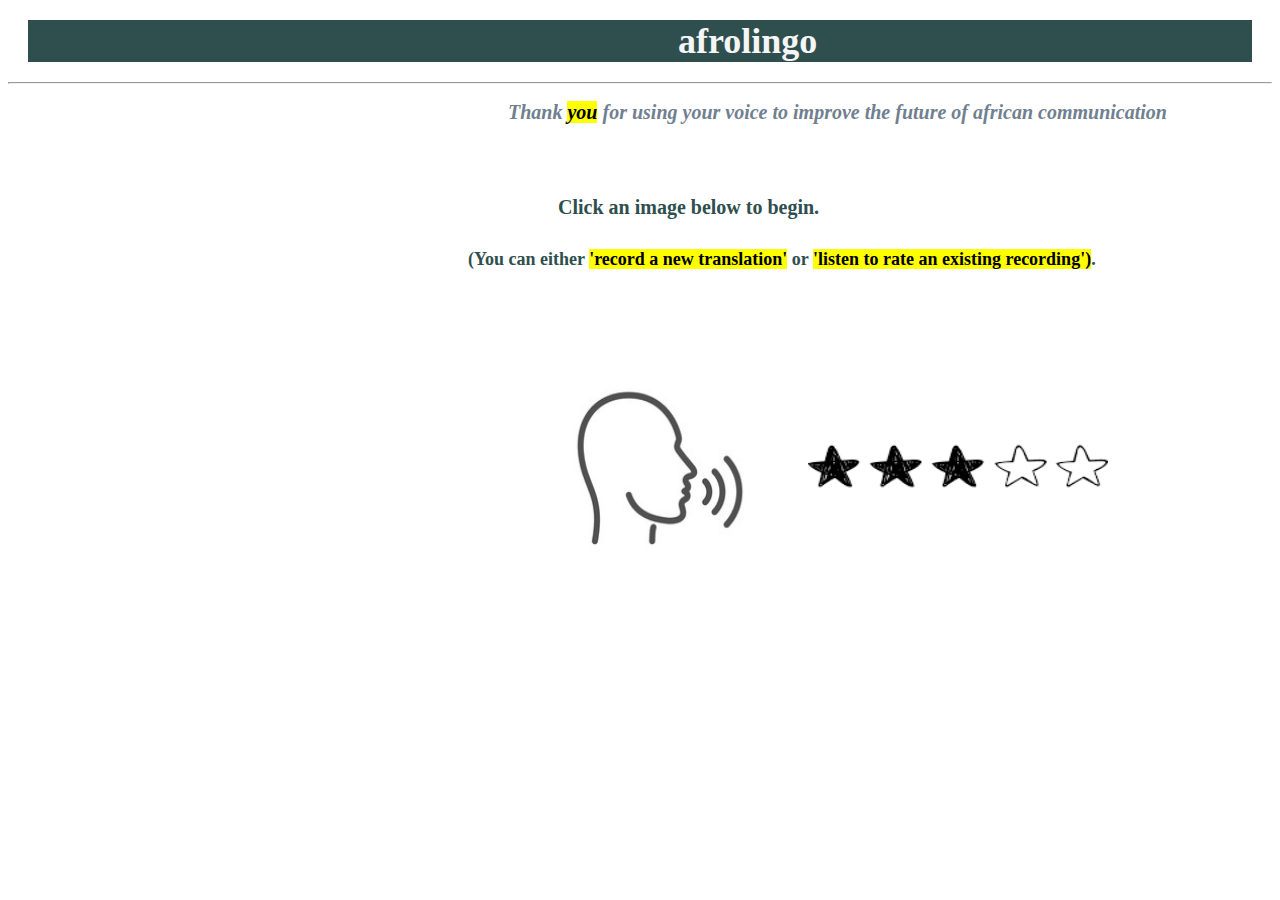
<file: index.html>
<!doctype html>

<html lang="en">
<head>

  <title>Afrolingo! Donate your voice to this project</title>
  <meta name="description" content="Afrolingo! Donate your voice">
  <meta name="author" content="AFApp">
  
  <link rel="stylesheet" type="text/css" href="audiolisten.css">
  
  	<p><h1>afrolingo</h1></p>
	<hr>
	<p><i><h2>Thank <mark>you</mark> for using your voice to improve the future of african communication</h2></i></p>	
  
</head>

<body>
	<br>
	<br>
	<p><h3>Click an image below to begin. </h3></p>

	<h5>(You can either <mark>'record a new translation'</mark> or <mark>'listen to rate an existing recording')</mark>. </h5>
	
	
	<br>
	<br>
	<div class="useroptions">
		<div class="selectspeak">
			<a href="speak.html">
				<img src="images/speakout.jpg" alt="speakout" style="width:300px;height:260px;border:0">
			</a>
		</div>
		
		
		
		<div class="selectlisten">
			<a href="listen.html">
				<img src="images/rating.jpg" alt="listen" style="width:300px;height:260px;border:0">
			</a>
		</div>
	</div>
	
</body>

</html>
</file>
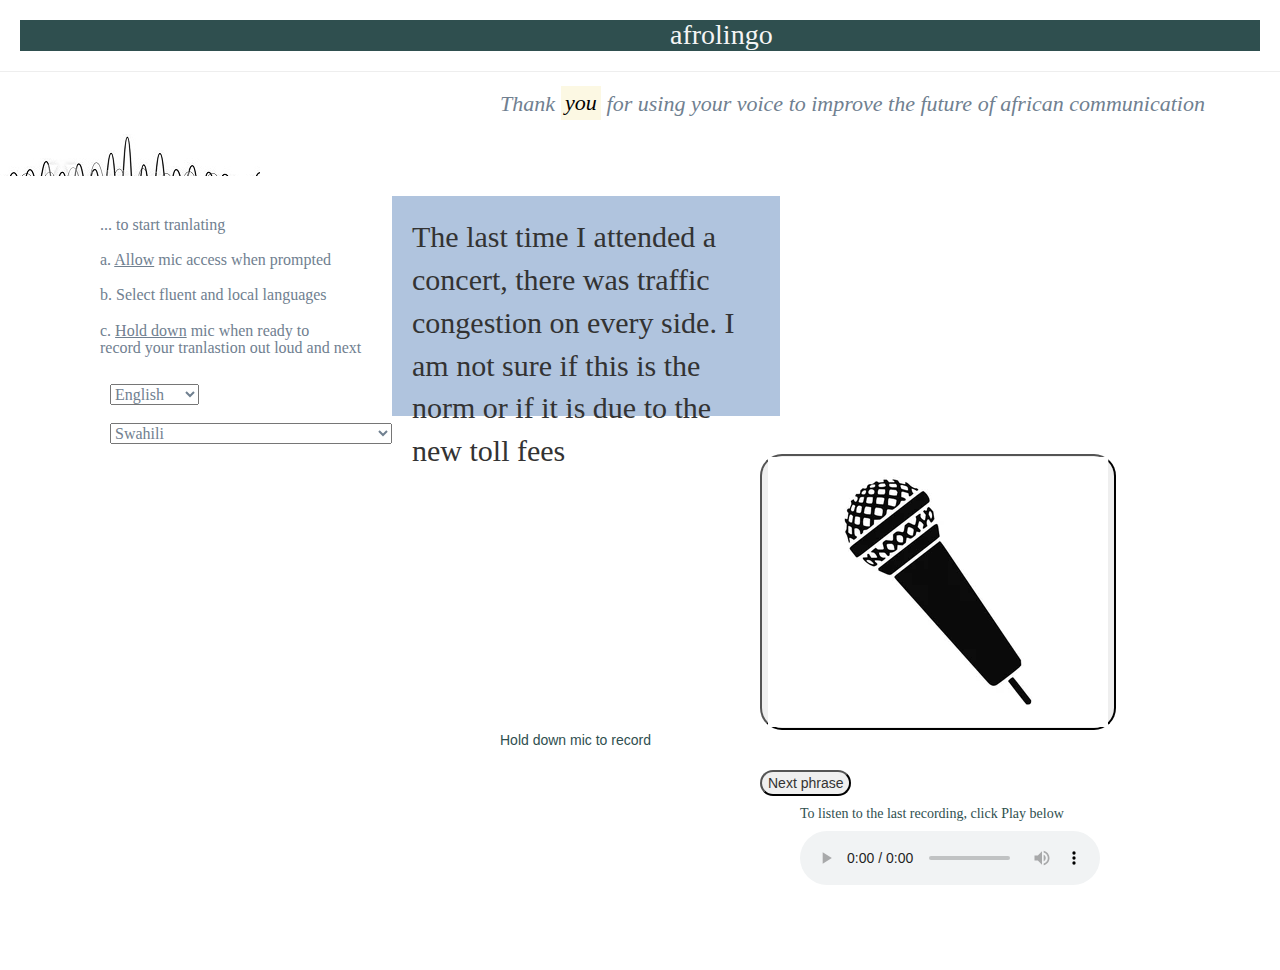
<file: speak.html>
<!doctype html>

<html lang="en">
<head>
<?php
	include ('connectafrolingo.php');
?>

  <title>Afrolingo! Donate your voice</title>
  <meta name="description" content="Afrolingo! Donate your voice">
  <meta name="author" content="AFApp">
	  <!--meta charset="utf-8"-->
  <link rel="stylesheet" href="https://maxcdn.bootstrapcdn.com/bootstrap/3.4.1/css/bootstrap.min.css">
  <meta name="google-signin-client_id" content="137997764644-0kbpm2vgucj1cfka2duh6cd5kdhq7bs2.apps.googleusercontent.com">
  <script src="https://apis.google.com/js/platform.js" async defer></script>
  <script src="https://ajax.googleapis.com/ajax/libs/jquery/3.4.1/jquery.min.js"></script>
	
	
  <link rel="stylesheet" type="text/css" href="adcapstylesheet.css">

</head>
	<p><h1>afrolingo</h1></p>
	<hr>
<body>

	<div class="g-signin2" data-onsuccess="onSignIn"></div>

	
	<p><i><h2>Thank <mark>you</mark> for using your voice to improve the future of african communication</h2></i></p>	
	<div id="soundwv">
	</div>
	<br>
<div class="splitscreen">
	<div class="selectlang">
	<p><h3>... to start tranlating <br> <br />  a. <u>Allow</u> mic access when prompted<br><br />  b. Select fluent and local languages<br> <br />  c. <u>Hold down</u> mic when ready to <br />record your tranlastion out loud and next<br></p>
<br>
	<div id="sourcelang">
	<form action="">
        <select>
			<optgroup label="Select source language">
				<option value="English">English</option>
				<option value="French">French</option>
				<option value="Spanish">Spanish</option>
			</optgroup>
        </select>
    </form>
	</div>
	<br>
	<div id="targetlang">
		<form action="">
        <select>
			<optgroup label="Select local language">
				<option value="Swahili">Swahili</option>
				<option value="Yoruba">Yoruba</option>
				<option value="Igbo">Igbo</option>
				<option value="Hausa">Hausa</option>
				<option value="WAN_pidgin">West African Nigerian Pidgin English</option>
				<option value="WAC_pidgin">West African Cameroon pidgin</option>
			</optgroup>
        </select>
    </form>
	</div>
	</div>

	<div class="phrasewindow" id="phrasetext">
	The last time I attended a concert, there was traffic congestion on every side. I am not sure if this is the norm or if it is due to the new toll fees
	</div> 
</div>

<div>
   <button id="torecord" onmousedown="recordAudio()" onmouseup ="stopRecording()"><img src="images/micc.png" class="button"></button>
   <div id="checkrecording">Hold down mic to record</div>
   <br>
   <button id="nextphrase" type="button" onclick="swapText(j); j++;">Next phrase</button>
  </div> 
   
 	<h4>To listen to the last recording, click Play below </h4>

<audio id=audioplayer controls></audio> 

<div class="data">
	<p>Profile Details</p>
	<img id="pic" class="img-circle" width="70" height="70"/>
	<p>Email Address</p>
	<p id="email" class="alert alert-danger"></p>
	<button onclick="signOut()" class="btn btn-danger">SignOut</button>
	</div>

 <script src="js/aflingo.js"></script>

<br>
<br>
<br>
<br>
<br>

</body>
 
</html>
</file>
<file: audiolisten.css>
h1 {
	color: #F5F5F5;
	background-color:#2F4F4F;
	font-size: 36px;
	margin: 20px;
	padding-left : 650px;
	font-family: Malgun Gothic Semilight;
}
h2 {
	font-size: 20px;
	font-family: Goudy Old Style;
	color:#708090;
	padding-left : 500px;
	}
	
h3 {
	font-size: 20px;
	font-family: Malgun Gothic Semilight; 
	color:#2F4F4F ;
	padding-left : 550px;
}

h4 {
	font-size: 16px;
	font-family: Malgun Gothic Semilight; 
	color:#2F4F4F ;
	padding-left : 560px;
}	
	
h5 {
	font-size: 18px;
	font-family: Malgun Gothic Semilight; 
	color:#2F4F4F ;
	padding-left : 460px;
}	
	
#soundwv {
	width: 280px;
	height: 40px;
	background-image: url("images/adsoundwave.jpg");
	position: relative;
	animation: wavey 5s infinite;
	animation-duration: 10s;
	}
@keyframes wavey {
  from {left: 500px;}
  to {left: 900px;}
}
#soundwv:hover {
  transform: scaleX(-1);
}
#targetlang {
	padding-left : 600px;
}
.phrasewindow {
  background-color: LightSteelBlue;
  border: 5px grey;
  width: 600px;
  height: 140px;
  padding: 20px;
  font-size: 30px;
  margin-left: 500px;
  font-family: Goudy Old Style;
} 
button {
    display: inline-block;
    margin-left: 700px;
	border-radius: 22px
}
#audioplayer1 {
	position: relative;
	margin-left: 650px; 
}

.star{
  color: goldenrod;
  font-size: 2.0rem;
  padding: 0 1rem; /* space out the stars */
  
}
.star::before{
  content: '\2606';
  cursor: pointer;
}
.star:hover::before{
  /* the :hover should come first */
  content: '\2605';
  color: #bada55;
}
.star.rated::before{
  /* the :hover should come first */
  content: '\2605';
}

.star.rated{
    counter-increment: rateme 1;
}
.stars::after{
    content: counter(rateme) '/5';
}

.useroptions {
    display:flex;
}
.useroptions .selectspeak {
    flex: 1;
}
.useroptions .selectlisten {
    flex: 1;
}

.selectspeak {
margin-left: 500px;
 }
 .selectlisten {
margin-right: 400px;
 }
</file>
<file: adcapstylesheet.css>
h1 {
	color: #F5F5F5;
	background-color:#2F4F4F;
	font-size: 28px;
	margin: 20px;
	padding-left : 650px;
	font-family: Malgun Gothic Semilight;
}
h2 {
	font-size: 22px;
	font-family: Goudy Old Style;
	color:#708090;
	padding-left : 500px
}
h3 {
	font-size: 16px;
	font-family: Calibri;
	color:#708090;
	padding-left : 100px
}
.g-signin2{
			margin-left:1200px;
			margin-top:0px;
		}
.data{
	display:none;
	margin-left:1600px;
	margin-top:0px;
}
		
#soundwv {
	width: 260px;
	height: 50px;
	background-image: url('images/adsoundwavee.jpg');
	position: relative;
	animation: wavey 8s infinite;
	animation-duration: 15s;
	
}
@keyframes wavey {
  from {left: 500px;}
  to {left: 900px;}
}
#soundwv:hover {
  transform: scaleX(-1);
}

.splitscreen {
    display:flex;
}
.splitscreen .selectlang {
    flex: 1;
}
.splitscreen .phrasewindow {
    flex: 1;
}

#sourcelang {
	padding-left : 10px;
}
#targetlang {
	padding-left : 10px;
}
.phrasewindow {
  background-color: LightSteelBlue;
  border: 5px grey;
  width: 300px;
  height: 220px;
  padding: 20px;
  font-size: 30px;
  margin-right: 500px;
  font-family: Goudy Old Style;
} 

button {
    display: inline-block;
    margin-left: 760px;
	border-radius: 22px
}
#checkrecording {
	padding-left : 500px;
	color: #2F4F4F;
}

h4 {
	font-size: 14px;
	font-family: Malgun Gothic Semilight; 
	color: #2F4F4F ;
	padding-left : 800px
}

#audioplayer {
	position: relative;
	margin-left: 800px; 
}
</file>
